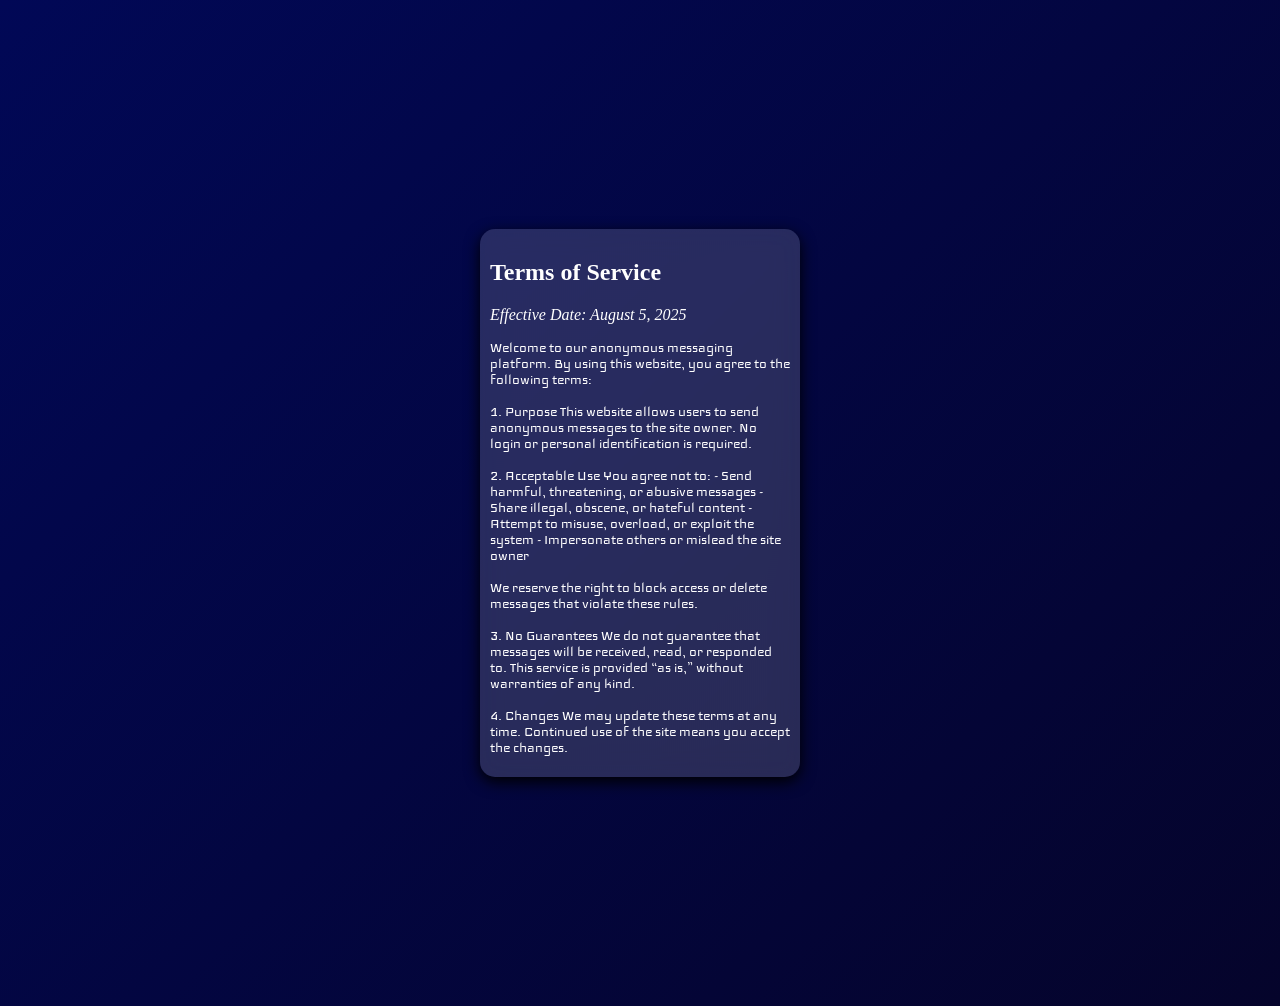
<file: PrivacyText.html>
<!DOCTYPE html>
<html>
  <head>
     <link rel="preconnect" href="https://fonts.googleapis.com">
 <link rel="preconnect" href="https://fonts.gstatic.com" crossorigin>
 <link href="https://fonts.googleapis.com/css2?family=Iceland&display=swap" rel="stylesheet">
   <meta charset="UTF-8" />
  <meta name="viewport" content="width=device-width,initial-scale=1.0">
    <title>PSITS | Terms</title>
    <link rel="stylesheet" href="style3.css">
  </head>
  <body>
    <div class="Container">
      <p class="TermsText"><h2>Terms of Service
</h2>
<i>Effective Date: August 5, 2025</i>
<p>
Welcome to our anonymous messaging platform. By using this website, you agree to the following terms:</p>

<p>1. Purpose
This website allows users to send anonymous messages to the site owner. No login or personal identification is required.</p>

<p>2. Acceptable Use
You agree not to:
- Send harmful, threatening, or abusive messages
- Share illegal, obscene, or hateful content
- Attempt to misuse, overload, or exploit the system
- Impersonate others or mislead the site owner
</p>
<p>We reserve the right to block access or delete messages that violate these rules.</p>

<p>3. No Guarantees
We do not guarantee that messages will be received, read, or responded to. This service is provided “as is,” without warranties of any kind.
</p>

<p>
  4. Changes
We may update these terms at any time. Continued use of the site means you accept the changes.
</p>
</p>
    </div>
  </body>
</html>
</file>
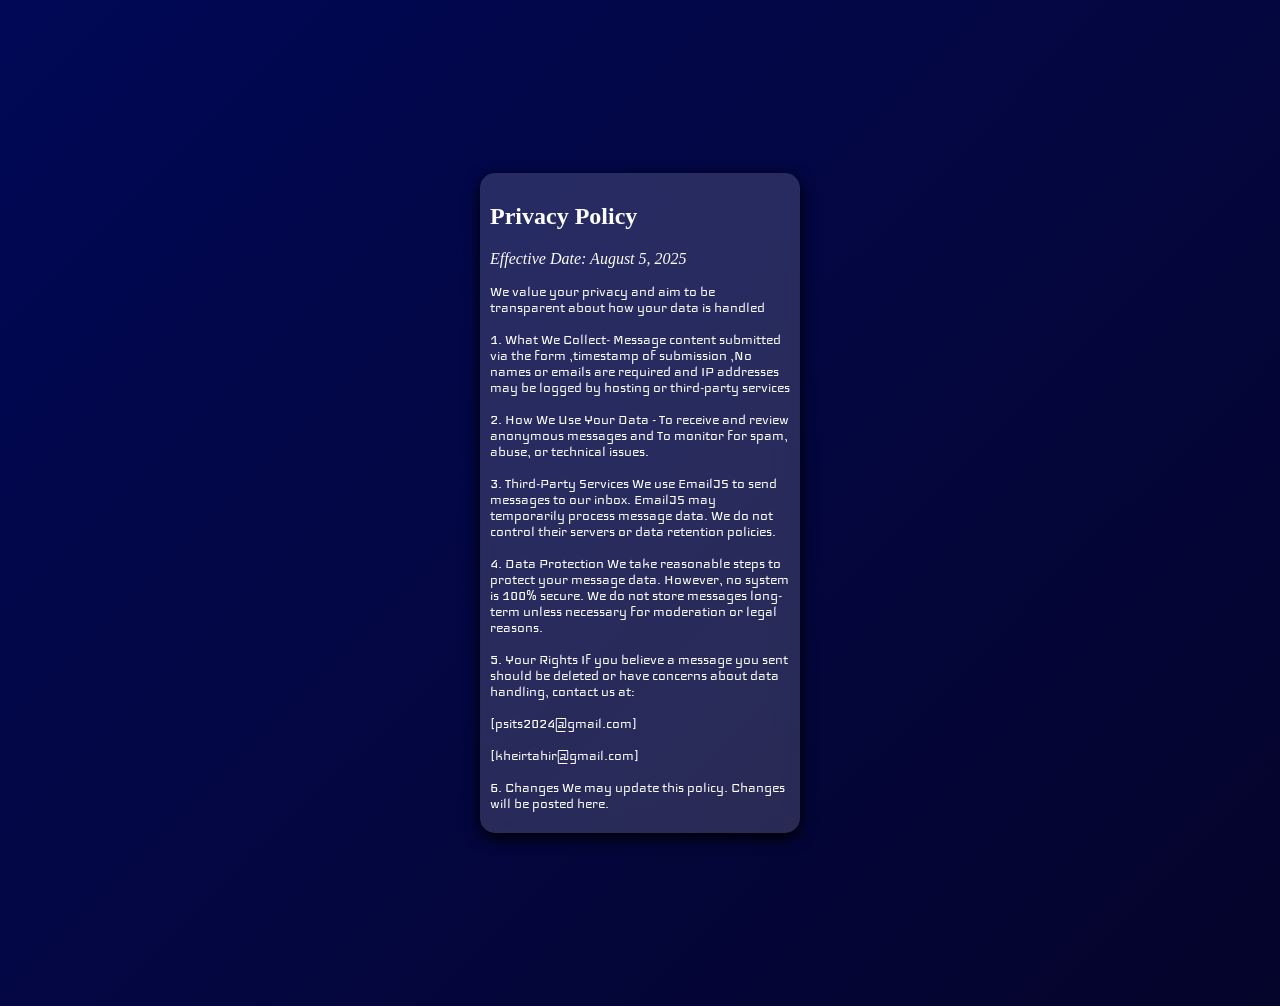
<file: terms.html>
<!DOCTYPE html>
<html>
  <head>
     <link rel="preconnect" href="https://fonts.googleapis.com">
 <link rel="preconnect" href="https://fonts.gstatic.com" crossorigin>
 <link href="https://fonts.googleapis.com/css2?family=Iceland&display=swap" rel="stylesheet">
   <meta charset="UTF-8" />
  <meta name="viewport" content="width=device-width,initial-scale=1.0">
    <title>PSITS | Terms</title>
    <link rel="stylesheet" href="style3.css">
  </head>
  <body>
    <div class="Container">
      <p class="TermsText"><h2>
        Privacy Policy</h2>
<i>Effective Date: August 5, 2025</i>


<p>We value your privacy and aim to be transparent about how your data is handled</p>

<p>1. What We Collect-
 Message content submitted via the form
,timestamp of submission
,No names or emails are required
and IP addresses may be logged by hosting or third-party services</p>

<p>2. How We Use Your Data
- To receive and review anonymous messages
and To monitor for spam, abuse, or technical issues.
</p>

<p>3. Third-Party Services
We use EmailJS to send messages to our inbox. EmailJS may temporarily process message data. We do not control their servers or data retention policies.</p>

<p>4. Data Protection
We take reasonable steps to protect your message data. However, no system is 100% secure. We do not store messages long-term unless necessary for moderation or legal reasons.</p>

<p>5. Your Rights
If you believe a message you sent should be deleted or have concerns about data handling, contact us at: <p class="Email"> [psits2024@gmail.com] </p> <p class="myEmail"> [kheirtahir@gmail.com]</p></p>

<p>6. Changes
We may update this policy. Changes will be posted here.</p>
</p>
    </div>
  </body>
</html>
</file>
<file: style3.css>
body {
   background: linear-gradient(135deg, #010856, #05042b);
  height: 110vh;
  display: flex;
  align-items: center;
  justify-content: center;
  background-repeat: no-repeat;
  -webkit-tap-highlight-color: transparent;
  justify-content: center;
align-items: center;
}

.Container {
  justify-content: center;
  background: rgba(255, 255, 255, 0.15);
  backdrop-filter: blur(12px);
  border-radius: 15px;
  padding: 10px 10px 5px 10px;
  width: 90%;
  max-width: 300px;      
  max-height: 80vh;        
  overflow-y: auto;      
  margin: 0 auto;
  box-shadow: 0 5px 15px black;
  color: #fff;
}

.Container::-webkit-scrollbar { 
  background-color: transparent;
}

.iconContainer{
  display:flex;
  align-content: center;
  align-items: center;
  justify-content: center;
  padding:0;
  margin:0;
}
.icon{
  display:flex;
  align-content: center;
  height: 30px;
  width:30px;
  padding:0;
 margin:0;
 filter: drop-shadow(0 0 2px #00D8FF);
}

.Terms{
font-size: 12px;
padding: 0;
margin:0;
font-family: "iceland" , sans-serif;
color: white;
opacity: 40%;
}

.Privacy{
  font-size: 12px;
  padding: 0;
  margin:0;
  font-family: "iceland" , sans-serif;
  color: white;
  opacity: 40%;
}
p{
  font-family: "iceland" , sans-serif;
}
</file>
